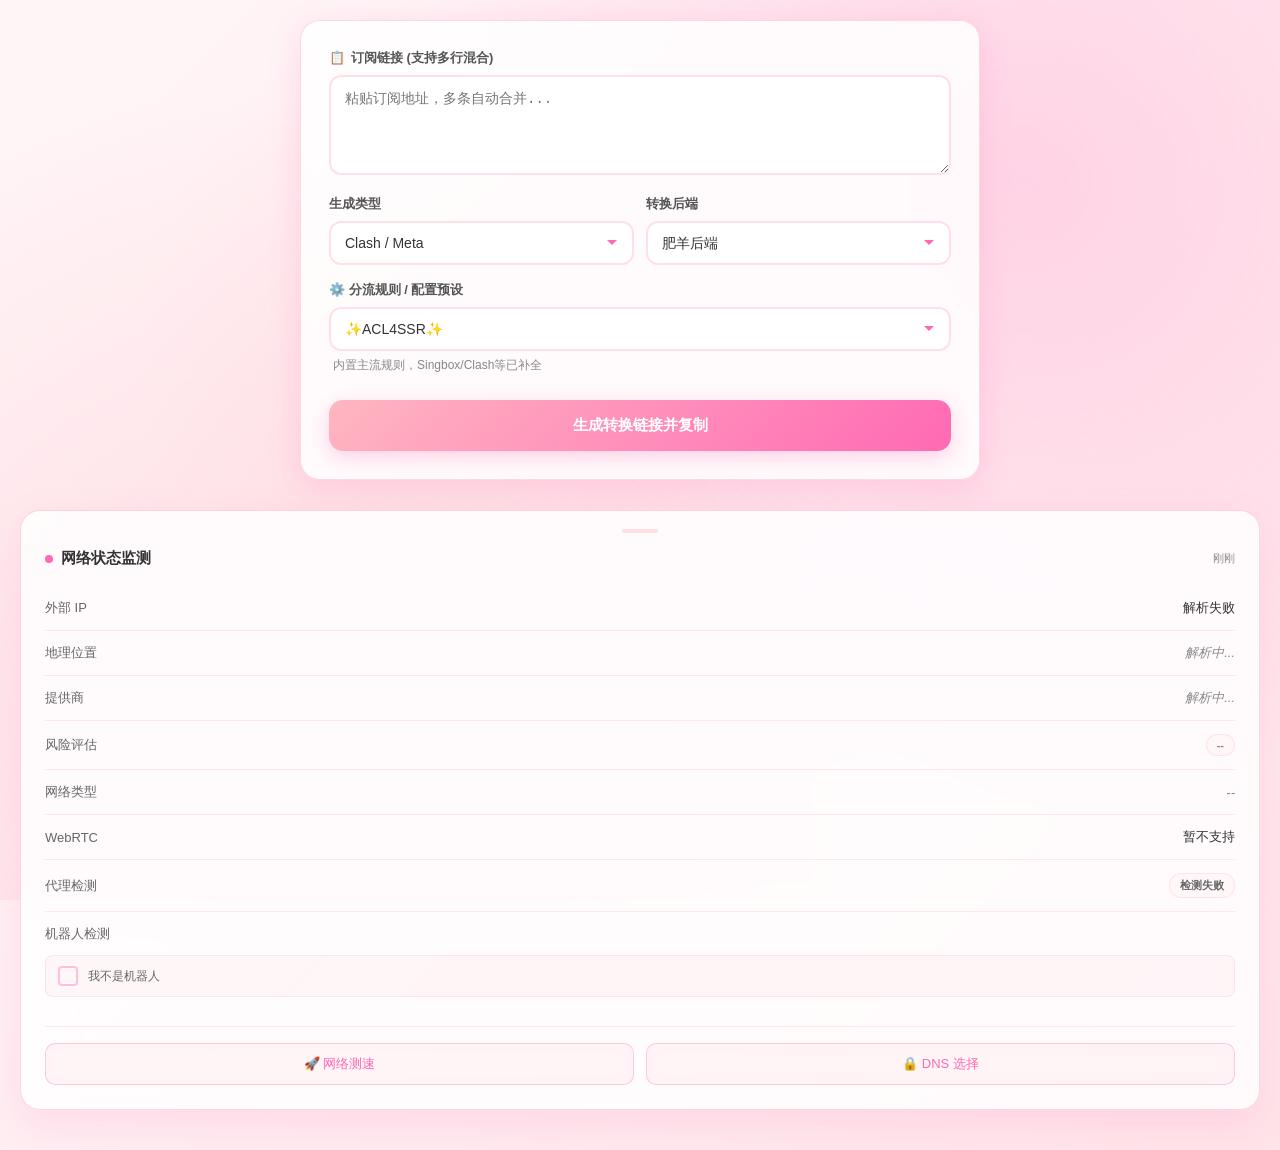
<file: payload.html>
<!DOCTYPE html>
<html lang="zh-CN">

<head>
    <meta charset="UTF-8">
    <meta name="viewport" content="width=device-width, initial-scale=1.0">
    <title>Tool - 订阅转换工具箱</title>
    <style>
        :root {
            --primary: #FFB6C1;
            --primary-dark: #FF69B4;
            --primary-light: #FFF0F5;
            --accent: #FF1493;
            --glass-bg: rgba(255, 255, 255, 0.85);
            --glass-border: rgba(255, 182, 193, 0.5);
            --shadow: 0 8px 32px rgba(255, 105, 180, 0.2);
        }
        
        * {
            margin: 0;
            padding: 0;
            box-sizing: border-box;
            font-family: -apple-system, BlinkMacSystemFont, 'Segoe UI', 'PingFang SC', 'Microsoft YaHei', sans-serif;
        }
        
        body {
            min-height: 100vh;
            background: linear-gradient(135deg, #fff5f7 0%, #ffeef2 50%, #ffe4e9 100%);
            color: #333;
            padding: 20px;
            position: relative;
            overflow-x: hidden;
        }
        
        body::before {
            content: '';
            position: fixed;
            top: 0;
            left: 0;
            width: 100%;
            height: 100%;
            pointer-events: none;
            background-image: 
                radial-gradient(circle at 20% 80%, rgba(255, 182, 193, 0.3) 0%, transparent 50%),
                radial-gradient(circle at 80% 20%, rgba(255, 105, 180, 0.2) 0%, transparent 50%),
                radial-gradient(circle at 40% 40%, rgba(255, 182, 193, 0.2) 0%, transparent 40%);
            z-index: -1;
        }
        
        .container {
            max-width: 680px;
            margin: 0 auto;
        }
        
        .glass-card {
            background: var(--glass-bg);
            backdrop-filter: blur(20px);
            border-radius: 20px;
            border: 1px solid var(--glass-border);
            padding: 28px;
            box-shadow: var(--shadow);
            margin-bottom: 20px;
            transition: transform 0.3s;
        }
        
        .glass-card:hover {
            transform: translateY(-2px);
            box-shadow: 0 12px 40px rgba(255, 105, 180, 0.25);
        }
        
        .input-group {
            margin-bottom: 16px;
        }
        
        .input-group label {
            display: block;
            margin-bottom: 8px;
            font-weight: 600;
            font-size: 13px;
            color: #555;
        }
        
        .input-group label .icon {
            margin-right: 6px;
        }
        
        input, textarea, select {
            width: 100%;
            padding: 12px 14px;
            border: 2px solid #ffe0e6;
            border-radius: 12px;
            background: rgba(255, 255, 255, 0.9);
            font-size: 14px;
            color: #333;
            transition: all 0.3s;
            outline: none;
        }
        
        input:focus, textarea:focus, select:focus {
            border-color: var(--primary-dark);
            box-shadow: 0 0 0 4px rgba(255, 105, 180, 0.1);
        }
        
        textarea {
            min-height: 100px;
            resize: vertical;
            font-family: 'SF Mono', monospace;
            line-height: 1.5;
        }
        
        select {
            cursor: pointer;
            appearance: none;
            background-image: url("data:image/svg+xml,%3Csvg xmlns='http://www.w3.org/2000/svg' width='12' height='12' viewBox='0 0 12 12'%3E%3Cpath fill='%23FF69B4' d='M6 8L1 3h10z'/%3E%3C/svg%3E");
            background-repeat: no-repeat;
            background-position: right 14px center;
            padding-right: 40px;
        }
        
        .compact-row {
            display: grid;
            grid-template-columns: 1fr 1fr;
            gap: 12px;
        }
        
        .hidden {
            display: none !important;
        }
        
        .btn {
            background: linear-gradient(135deg, var(--primary) 0%, var(--primary-dark) 100%);
            color: white;
            border: none;
            padding: 16px 24px;
            border-radius: 14px;
            cursor: pointer;
            font-weight: 700;
            font-size: 15px;
            width: 100%;
            margin-top: 10px;
            box-shadow: 0 6px 20px rgba(255, 105, 180, 0.3);
            transition: all 0.3s;
            position: relative;
            overflow: hidden;
        }
        
        .btn:hover {
            transform: translateY(-2px);
            box-shadow: 0 8px 25px rgba(255, 105, 180, 0.4);
        }
        
        .btn:active {
            transform: translateY(0);
        }
        
        .result-container {
            margin-top: 20px;
            padding: 20px;
            background: linear-gradient(135deg, rgba(255, 240, 245, 0.8) 0%, rgba(255, 228, 233, 0.8) 100%);
            border-radius: 14px;
            border: 2px dashed var(--primary);
            word-break: break-all;
            position: relative;
        }
        
        .result-container::before {
            content: '✨';
            position: absolute;
            top: -10px;
            right: 20px;
            background: white;
            padding: 0 10px;
            font-size: 18px;
        }
        
        .result-link {
            font-size: 13px;
            color: var(--primary-dark);
            font-family: 'SF Mono', monospace;
            line-height: 1.6;
            display: block;
            margin-top: 10px;
            padding: 10px;
            background: rgba(255, 255, 255, 0.6);
            border-radius: 8px;
            border: 1px solid var(--glass-border);
        }
        
        .note-text {
            font-size: 12px;
            color: #888;
            margin-top: 6px;
            padding-left: 4px;
        }
        
        .error {
            background-color: #ffe6e6;
            color: #d32f2f;
            padding: 12px;
            border-radius: 8px;
            margin-top: 15px;
            display: none;
            font-size: 13px;
        }
        
        .success {
            background-color: #e6f7e6;
            color: #2e7d32;
            padding: 12px;
            border-radius: 8px;
            margin-top: 15px;
            display: none;
            font-size: 13px;
        }
        
        .ip-info-section {
            margin-top: 30px;
        }
        
        .ip-card {
            position: relative; 
            background: rgba(255, 255, 255, 0.85); 
            backdrop-filter: blur(24px) saturate(160%); 
            -webkit-backdrop-filter: blur(24px) saturate(160%);
            border: 1px solid rgba(255, 182, 193, 0.5);
            border-top: 1px solid rgba(255, 182, 193, 0.6);
            border-left: 1px solid rgba(255, 182, 193, 0.55);
            border-radius: 20px; 
            width: 100%; 
            padding: 18px 24px 24px; 
            box-shadow: 0 16px 40px rgba(255, 105, 180, 0.15), inset 0 0 0 1px rgba(255, 255, 255, 0.5);
            user-select: text;
            -webkit-user-select: text;
            overflow: hidden; 
            margin-bottom: 20px;
        }
        
        .card-overlay {
            position: fixed; 
            top: 0; left: 0; right: 0; bottom: 0;
            background: rgba(0, 0, 0, 0.5);
            backdrop-filter: blur(4px);
            -webkit-backdrop-filter: blur(4px);
            opacity: 0;
            visibility: hidden;
            z-index: 1000; 
            transition: all 0.4s cubic-bezier(0.22, 1, 0.36, 1);
            pointer-events: none;
        }
        
        .card-overlay.open {
            opacity: 1; visibility: visible; pointer-events: auto;
        }
        
        .glass-modal {
            position: fixed; 
            top: 50%;
            left: 50%;
            width: 85%;
            max-width: 320px;
            transform: translate(-50%, -40%) scale(0.95); 
            background: rgba(255, 255, 255, 0.95); 
            border: 1px solid rgba(255, 182, 193, 0.6);
            border-radius: 16px;
            padding: 20px;
            box-shadow: 0 24px 48px rgba(0, 0, 0, 0.2), inset 0 1px 0 rgba(255, 255, 255, 0.8);
            opacity: 0;
            visibility: hidden;
            z-index: 1001; 
            transition: all 0.4s cubic-bezier(0.22, 1, 0.36, 1);
            pointer-events: none;
        }
        
        .glass-modal.open {
            opacity: 1;
            visibility: visible;
            transform: translate(-50%, -50%) scale(1); 
            pointer-events: auto;
        }
        
        .modal-header {
            display: flex; justify-content: space-between; align-items: center;
            margin-bottom: 16px; font-size: 15px; font-weight: 600; color: #333;
        }
        
        .modal-close {
            background: rgba(255, 182, 193, 0.2); border: none; color: #FF69B4;
            width: 26px; height: 26px; border-radius: 13px; font-size: 14px;
            cursor: pointer; display: flex; align-items: center; justify-content: center;
            transition: background 0.2s;
        }
        .modal-close:hover { background: rgba(255, 182, 193, 0.4); }
        
        .drag-handle {
            width: 36px; height: 4px; background-color: rgba(255, 182, 193, 0.4);
            border-radius: 2px; margin: 0 auto 16px auto;
        }
        
        .card-header {
            display: flex; justify-content: space-between; align-items: center;
            margin-bottom: 18px;
        }
        
        .header-title {
            color: #333; font-size: 15px; font-weight: 600; 
            display: flex; align-items: center; gap: 8px;
        }
        
        .status-pulse {
            width: 8px; height: 8px; background-color: #FF69B4;
            border-radius: 50%; animation: pulse 2s infinite;
        }
        
        @keyframes pulse {
            0% { box-shadow: 0 0 0 0 rgba(255, 105, 180, 0.5); }
            70% { box-shadow: 0 0 0 6px rgba(255, 105, 180, 0); }
            100% { box-shadow: 0 0 0 0 rgba(255, 105, 180, 0); }
        }
        
        .timestamp { font-size: 11px; color: #888; font-weight: 500; }
        .info-list { list-style: none; padding: 0; margin: 0; }
        
        .info-item { 
            display: flex; justify-content: space-between; align-items: center; 
            padding: 13px 0;
            border-bottom: 1px solid rgba(255, 182, 193, 0.3);
        }
        .info-item:last-child { border-bottom: none; }
        .info-key { color: #666; font-size: 13px; font-weight: 400; white-space: nowrap; }
        .info-value { color: #333; font-size: 13px; font-weight: 500; text-align: right; max-width: 65%; display: flex; flex-wrap: wrap; justify-content: flex-end; gap: 6px; }
        .info-text-value { white-space: nowrap; overflow: hidden; text-overflow: ellipsis; }
        
        .glass-badge { 
            display: inline-flex; align-items: center; gap: 4px; 
            padding: 4px 10px; border-radius: 12px; font-size: 11px; font-weight: 600; 
            background: rgba(255, 182, 193, 0.1); border: 1px solid rgba(255, 182, 193, 0.3); 
            backdrop-filter: blur(8px); -webkit-backdrop-filter: blur(8px); 
            transition: transform 0.2s, filter 0.2s; 
        }
        
        .badge-risk-low { color: #2e7d32; background: rgba(46, 125, 50, 0.1); border-color: rgba(46, 125, 50, 0.2); }  
        .badge-risk-medium { color: #f57c00; background: rgba(245, 124, 0, 0.1); border-color: rgba(245, 124, 0, 0.2); } 
        .badge-risk-high { color: #d32f2f; background: rgba(211, 47, 47, 0.1); border-color: rgba(211, 47, 47, 0.2); }               
        .badge-tag { color: #666; }
        .loading { color: #888; font-style: italic; }
        
        .cf-verify-box {
            display: flex;
            align-items: center;
            gap: 10px;
            padding: 10px 12px;
            background: rgba(255, 182, 193, 0.1);
            border: 1px solid rgba(255, 182, 193, 0.3);
            border-radius: 8px;
            cursor: pointer;
            transition: all 0.2s ease;
            width: 100%;
            box-sizing: border-box;
        }
        .cf-verify-box:hover {
            background: rgba(255, 182, 193, 0.15);
            border-color: rgba(255, 182, 193, 0.5);
        }
        .cf-checkbox {
            width: 20px;
            height: 20px;
            border: 2px solid rgba(255, 105, 180, 0.4);
            border-radius: 4px;
            display: flex;
            align-items: center;
            justify-content: center;
            transition: all 0.2s ease;
            flex-shrink: 0;
        }
        .cf-checkbox.checked {
            background: #FF69B4;
            border-color: #FF69B4;
        }
        .cf-checkbox.spinner {
            border-color: rgba(255, 105, 180, 0.2);
            border-top-color: #FF69B4;
            animation: spin 1s linear infinite;
        }
        @keyframes spin {
            to { transform: rotate(360deg); }
        }
        .cf-checkbox svg {
            width: 14px;
            height: 14px;
            stroke: white;
            stroke-width: 3;
            fill: none;
            stroke-linecap: round;
            stroke-linejoin: round;
            opacity: 0;
            transform: scale(0.5);
            transition: all 0.2s ease;
        }
        .cf-checkbox.checked svg {
            opacity: 1;
            transform: scale(1);
        }
        .cf-text {
            font-size: 12px;
            color: #666;
        }
        .cf-verified {
            color: #FF69B4;
            font-weight: 600;
        }
        
        .btn-group {
            display: flex; gap: 12px; margin-top: 16px; padding-top: 16px; border-top: 1px solid rgba(255, 182, 193, 0.3);
        }
        .glass-btn {
            flex: 1; background: rgba(255, 182, 193, 0.15); border: 1px solid rgba(255, 105, 180, 0.3); 
            color: #FF69B4; padding: 11px 0; border-radius: 10px; 
            font-size: 13px; font-weight: 500; cursor: pointer; transition: all 0.2s ease;
            backdrop-filter: blur(10px); -webkit-backdrop-filter: blur(10px);
            text-decoration: none;
            text-align: center;
            display: inline-flex;
            align-items: center;
            justify-content: center;
        }
        .glass-btn:hover { background: rgba(255, 105, 180, 0.25); border-color: rgba(255, 105, 180, 0.5); }
        .glass-btn:active { transform: scale(0.95); }
        .glass-btn:disabled { opacity: 0.5; cursor: not-allowed; }
        
        .pulse-green { --pulse-color: #FF69B4; }
        .pulse-red { --pulse-color: #d32f2f; }
        
        .speed-progress-container {
            margin: 20px 0;
            height: 4px;
            background: rgba(255, 105, 180, 0.2);
            border-radius: 9999px;
            overflow: hidden;
        }
        .speed-progress-bar {
            width: 0%;
            height: 100%;
            background: linear-gradient(90deg, #FF69B4, #FFB6C1);
            transition: width 0.5s ease;
        }
        .speed-status {
            text-align: center;
            color: #666;
            font-size: 13px;
            margin-bottom: 12px;
            min-height: 20px;
        }
        .speed-result-grid {
            display: grid;
            grid-template-columns: 1fr 1fr 1fr;
            gap: 12px;
            margin-top: 20px;
            opacity: 0;
            transform: translateY(10px);
            transition: all 0.3s ease;
        }
        .speed-result-grid.show {
            opacity: 1;
            transform: translateY(0);
        }
        .speed-metric {
            text-align: center;
            padding: 12px 4px;
            background: rgba(255, 182, 193, 0.1);
            border-radius: 10px;
            border: 1px solid rgba(255, 182, 193, 0.3);
        }
        .speed-value {
            font-size: 20px;
            font-weight: 700;
            color: #FF69B4;
            display: block;
            margin-bottom: 4px;
        }
        .speed-label {
            font-size: 11px;
            color: #666;
        }
        .speed-btn-primary {
            width: 100%;
            margin-top: 16px;
            background: rgba(255, 105, 180, 0.15);
            color: #FF69B4;
            border: 1px solid rgba(255, 105, 180, 0.4);
        }
        .speed-btn-primary:hover {
            background: rgba(255, 105, 180, 0.25);
        }
        .speed-btn-secondary {
            width: 100%;
            margin-top: 8px;
            background: rgba(255, 182, 193, 0.1);
            color: #666;
            border: 1px solid rgba(255, 182, 193, 0.3);
        }
        
        .copy-toast {
            position: fixed;
            top: 50%;
            left: 50%;
            transform: translate(-50%, -50%) scale(0.9);
            background: rgba(255, 105, 180, 0.95);
            color: white;
            padding: 12px 24px;
            border-radius: 10px;
            font-size: 14px;
            font-weight: 600;
            opacity: 0;
            visibility: hidden;
            transition: all 0.3s;
            z-index: 1003;
            box-shadow: 0 10px 30px rgba(0,0,0,0.2);
        }
        
        .copy-toast.show {
            opacity: 1;
            visibility: visible;
            transform: translate(-50%, -50%) scale(1);
        }
    </style>
</head>

<body>
    <div class="card-overlay" id="card-overlay" onclick="closeAllModals()"></div>
    <div class="copy-toast" id="copy-toast">✓ 已复制到剪贴板</div>

    <div class="container">
        <!-- 订阅转换模块 -->
        <div class="glass-card">
            <div class="input-group">
                <label><span class="icon">📋</span>订阅链接 (支持多行混合)</label>
                <textarea id="sub-filepath" placeholder="粘贴订阅地址，多条自动合并..."></textarea>
            </div>

            <div class="compact-row">
                <div class="input-group">
                    <label>生成类型</label>
                    <select id="sub-options">
                        <option value="clash">Clash / Meta</option>
                        <option value="singbox">Sing-box (完整规则)</option>
                        <option value="quanx">Quantumult X</option>
                        <option value="loon">Loon</option>
                        <option value="surge&ver=4">Surge 4</option>
                        <option value="surfboard">Surfboard</option>
                        <option value="v2ray">V2Ray (txt)</option>
                    </select>
                </div>
                <div class="input-group">
                    <label>转换后端</label>
                    <select id="sub-backend">
                        <option value="https://api.v1.mk/sub?">肥羊后端</option>
                        <option value="custom">自定义后端</option>
                    </select>
                </div>
            </div>

            <div class="input-group hidden" id="custom-backend-group">
                <label>自定义后端地址</label>
                <input type="text" id="custom-backend" placeholder="https://api.xxx.com/sub?">
            </div>

            <div class="input-group">
                <label>⚙️ 分流规则 / 配置预设</label>
                <select id="sub-config"></select>
                <div class="note-text">内置主流规则，Singbox/Clash等已补全</div>
            </div>

            <div class="input-group hidden" id="custom-config-group">
                <label>自定义远程配置链接 (ini/json)</label>
                <input type="text" id="custom-config" placeholder="https://example.com/config.ini">
            </div>

            <button class="btn" id="sub-generate">生成转换链接并复制</button>

            <div class="result-container hidden" id="result-container">
                <p style="font-size: 12px; margin-bottom: 10px; color: #888;">生成的订阅地址：</p>
                <a id="sub-link" class="result-link" target="_blank"></a>
            </div>
        </div>
    </div>

    <div class="error" id="errorMsg"></div>
    <div class="success" id="successMsg"></div>

    <div class="ip-info-section">
        <div class="glass-modal" id="speed-modal">
            <div class="modal-header">
                <span>🚀 网络测速</span>
                <button class="modal-close" onclick="closeAllModals()">✕</button>
            </div>
            <div class="speed-status" id="speed-status">准备就绪</div>
            <div class="speed-progress-container">
                <div class="speed-progress-bar" id="speed-progress"></div>
            </div>
            <div class="speed-result-grid" id="speed-results">
                <div class="speed-metric">
                    <span class="speed-value" id="ping-val">--</span>
                    <span class="speed-label">Ping (ms)</span>
                </div>
                <div class="speed-metric">
                    <span class="speed-value" id="dl-val">--</span>
                    <span class="speed-label">下载 (Mbps)</span>
                </div>
                <div class="speed-metric">
                    <span class="speed-value" id="ul-val">--</span>
                    <span class="speed-label">上传 (Mbps)</span>
                </div>
            </div>
            <button class="glass-btn speed-btn-primary" id="start-speed-btn" onclick="startSpeedTest()">开始测速</button>
            <button class="glass-btn speed-btn-secondary" onclick="closeAllModals()" style="display:none;" id="close-speed-btn">关闭</button>
        </div>

        <div class="ip-card" id="ip-card">
            <div class="drag-handle"></div>
            <div class="card-header">
                <div class="header-title">
                    <div class="status-pulse pulse-green" id="pulse-dot"></div>
                    网络状态监测
                </div>
                <div class="timestamp" id="timestamp">刚刚</div>
            </div>

            <ul class="info-list">
                <li class="info-item">
                    <span class="info-key">外部 IP</span>
                    <span class="info-value info-text-value" id="ip"><span class="loading">解析中...</span></span>
                </li>
                <li class="info-item">
                    <span class="info-key">地理位置</span>
                    <span class="info-value info-text-value" id="loc" title=""><span class="loading">解析中...</span></span>
                </li>
                <li class="info-item">
                    <span class="info-key">提供商</span>
                    <span class="info-value info-text-value" id="asn" title=""><span class="loading">解析中...</span></span>
                </li>
                <li class="info-item">
                    <span class="info-key">风险评估</span>
                    <div class="info-value">
                        <span id="risk-badge" class="glass-badge badge-tag"><span class="loading">--</span></span>
                    </div>
                </li>
                <li class="info-item">
                    <span class="info-key">网络类型</span>
                    <div class="info-value" id="type-container"><span class="loading">--</span></div>
                </li>
                <li class="info-item">
                    <span class="info-key">WebRTC</span>
                    <span class="info-value info-text-value" id="webrtc-ip" title=""><span class="loading">探测中...</span></span>
                </li>
                <li class="info-item">
                    <span class="info-key">代理检测</span>
                    <div class="info-value">
                        <span id="proxy-badge" class="glass-badge badge-tag"><span class="loading">分析中...</span></span>
                    </div>
                </li>
                <li class="info-item" style="flex-direction: column; align-items: stretch; gap: 8px;">
                    <span class="info-key" style="margin-bottom: 4px;">机器人检测</span>
                    <div class="cf-verify-box" id="cf-box" onclick="handleCFVerify()">
                        <div class="cf-checkbox" id="cf-checkbox">
                            <svg viewBox="0 0 24 24">
                                <polyline points="20 6 9 17 4 12"></polyline>
                            </svg>
                        </div>
                        <span class="cf-text" id="cf-text">我不是机器人</span>
                    </div>
                </li>
            </ul>

            <div class="btn-group">
                <button class="glass-btn" onclick="openSpeedModal()">🚀 网络测速</button>
                <a class="glass-btn" href="https://encrypteddns.woshishuaige.ddns-ip.net" target="_blank">🔒 DNS 选择</a>
            </div>
        </div>
    </div>

    <script>
        // ==================== 全局变量和函数 ====================
        let ipData = null;
        let isVerified = false;
        let speedTestRunning = false;
        
        // 显示错误消息
        function showError(message) {
            const errorMsg = document.getElementById('errorMsg');
            errorMsg.textContent = '❌ ' + message;
            errorMsg.style.display = 'block';
            setTimeout(() => { errorMsg.style.display = 'none'; }, 3000);
        }
        
        // 显示成功消息
        function showSuccess(message) {
            const successMsg = document.getElementById('successMsg');
            successMsg.textContent = message;
            successMsg.style.display = 'block';
            setTimeout(() => { successMsg.style.display = 'none'; }, 3000);
        }
        
        // 显示复制提示
        function showToast(message) {
            const toast = document.getElementById('copy-toast');
            toast.textContent = message;
            toast.classList.add('show');
            setTimeout(() => toast.classList.remove('show'), 2000);
        }
        
        // ==================== 订阅转换配置预设 ====================
        const configPresets = {
            clash: [
                    { name: "✨ACL4SSR✨", url: "https://raw.githubusercontent.com/ACL4SSR/ACL4SSR/master/Clash/config/ACL4SSR.ini" },
                    { name: "✨ACL4SSR_AdblockPlus✨", url: "https://raw.githubusercontent.com/ACL4SSR/ACL4SSR/master/Clash/config/ACL4SSR_AdblockPlus.ini" },
                    { name: "✨ACL4SSR_BackCN✨", url: "https://raw.githubusercontent.com/ACL4SSR/ACL4SSR/master/Clash/config/ACL4SSR_BackCN.ini" },
                    { name: "✨ACL4SSR_Mini✨", url: "https://raw.githubusercontent.com/ACL4SSR/ACL4SSR/master/Clash/config/ACL4SSR_Mini.ini" },
                    { name: "✨ACL4SSR_Mini_Fallback✨", url: "https://raw.githubusercontent.com/ACL4SSR/ACL4SSR/master/Clash/config/ACL4SSR_Mini_Fallback.ini" },
                    { name: "✨ACL4SSR_Mini_MultiMode✨", url: "https://raw.githubusercontent.com/ACL4SSR/ACL4SSR/master/Clash/config/ACL4SSR_Mini_MultiMode.ini" },
                    { name: "✨ACL4SSR_Mini_NoAuto✨", url: "https://raw.githubusercontent.com/ACL4SSR/ACL4SSR/master/Clash/config/ACL4SSR_Mini_NoAuto.ini" },
                    { name: "✨ACL4SSR_NoApple✨", url: "https://raw.githubusercontent.com/ACL4SSR/ACL4SSR/master/Clash/config/ACL4SSR_NoApple.ini" },
                    { name: "✨ACL4SSR_NoAuto✨", url: "https://raw.githubusercontent.com/ACL4SSR/ACL4SSR/master/Clash/config/ACL4SSR_NoAuto.ini" },
                    { name: "✨ACL4SSR_NoAuto_NoApple✨", url: "https://raw.githubusercontent.com/ACL4SSR/ACL4SSR/master/Clash/config/ACL4SSR_NoAuto_NoApple.ini" },
                    { name: "✨ACL4SSR_NoAuto_NoApple_NoMicrosoft✨", url: "https://raw.githubusercontent.com/ACL4SSR/ACL4SSR/master/Clash/config/ACL4SSR_NoAuto_NoApple_NoMicrosoft.ini" },
                    { name: "✨ACL4SSR_NoMicrosoft✨", url: "https://raw.githubusercontent.com/ACL4SSR/ACL4SSR/master/Clash/config/ACL4SSR_NoMicrosoft.ini" },
                    { name: "✨ACL4SSR_Online✨", url: "https://raw.githubusercontent.com/ACL4SSR/ACL4SSR/master/Clash/config/ACL4SSR_Online.ini" },
                    { name: "✨ACL4SSR_Online_AdblockPlus✨", url: "https://raw.githubusercontent.com/ACL4SSR/ACL4SSR/master/Clash/config/ACL4SSR_Online_AdblockPlus.ini" },
                    { name: "✨ACL4SSR_Online_Full✨", url: "https://raw.githubusercontent.com/ACL4SSR/ACL4SSR/master/Clash/config/ACL4SSR_Online_Full.ini" },
                    { name: "✨ACL4SSR_Online_Full_AdblockPlus✨", url: "https://raw.githubusercontent.com/ACL4SSR/ACL4SSR/master/Clash/config/ACL4SSR_Online_Full_AdblockPlus.ini" },
                    { name: "✨ACL4SSR_Online_Full_Google✨", url: "https://raw.githubusercontent.com/ACL4SSR/ACL4SSR/master/Clash/config/ACL4SSR_Online_Full_Google.ini" },
                    { name: "✨ACL4SSR_Online_Full_MultiMode✨", url: "https://raw.githubusercontent.com/ACL4SSR/ACL4SSR/master/Clash/config/ACL4SSR_Online_Full_MultiMode.ini" },
                    { name: "✨ACL4SSR_Online_Full_Netflix✨", url: "https://raw.githubusercontent.com/ACL4SSR/ACL4SSR/master/Clash/config/ACL4SSR_Online_Full_Netflix.ini" },
                    { name: "✨ACL4SSR_Online_Full_NoAuto✨", url: "https://raw.githubusercontent.com/ACL4SSR/ACL4SSR/master/Clash/config/ACL4SSR_Online_Full_NoAuto.ini" },
                    { name: "✨ACL4SSR_Online_Mini✨", url: "https://raw.githubusercontent.com/ACL4SSR/ACL4SSR/master/Clash/config/ACL4SSR_Online_Mini.ini" },
                    { name: "✨ACL4SSR_Online_Mini_AdblockPlus✨", url: "https://raw.githubusercontent.com/ACL4SSR/ACL4SSR/master/Clash/config/ACL4SSR_Online_Mini_AdblockPlus.ini" },
                    { name: "✨ACL4SSR_Online_Mini_Ai✨", url: "https://raw.githubusercontent.com/ACL4SSR/ACL4SSR/master/Clash/config/ACL4SSR_Online_Mini_Ai.ini" },
                    { name: "✨ACL4SSR_Online_Mini_Fallback✨", url: "https://raw.githubusercontent.com/ACL4SSR/ACL4SSR/master/Clash/config/ACL4SSR_Online_Mini_Fallback.ini" },
                    { name: "✨ACL4SSR_Online_Mini_MultiCountry✨", url: "https://raw.githubusercontent.com/ACL4SSR/ACL4SSR/master/Clash/config/ACL4SSR_Online_Mini_MultiCountry.ini" },
                    { name: "✨ACL4SSR_Online_Mini_MultiMode✨", url: "https://raw.githubusercontent.com/ACL4SSR/ACL4SSR/master/Clash/config/ACL4SSR_Online_Mini_MultiMode.ini" },
                    { name: "✨ACL4SSR_Online_Mini_NoAuto✨", url: "https://raw.githubusercontent.com/ACL4SSR/ACL4SSR/master/Clash/config/ACL4SSR_Online_Mini_NoAuto.ini" },
                    { name: "✨ACL4SSR_Online_MultiCountry✨", url: "https://raw.githubusercontent.com/ACL4SSR/ACL4SSR/master/Clash/config/ACL4SSR_Online_MultiCountry.ini" },
                    { name: "✨ACL4SSR_Online_NoAuto✨", url: "https://raw.githubusercontent.com/ACL4SSR/ACL4SSR/master/Clash/config/ACL4SSR_Online_NoAuto.ini" },
                    { name: "✨ACL4SSR_Online_NoReject✨", url: "https://raw.githubusercontent.com/ACL4SSR/ACL4SSR/master/Clash/config/ACL4SSR_Online_NoReject.ini" },
                    { name: "✨ACL4SSR_WithChinaIp✨", url: "https://raw.githubusercontent.com/ACL4SSR/ACL4SSR/master/Clash/config/ACL4SSR_WithChinaIp.ini" },
                    { name: "✨ACL4SSR_WithChinaIp_WithGFW✨", url: "https://raw.githubusercontent.com/ACL4SSR/ACL4SSR/master/Clash/config/ACL4SSR_WithChinaIp_WithGFW.ini" },
                    { name: "✨ACL4SSR_WithGFW✨", url: "https://raw.githubusercontent.com/ACL4SSR/ACL4SSR/master/Clash/config/ACL4SSR_WithGFW.ini" },
            ],
            singbox: [
                    { name: "✨ACL4SSR✨", url: "https://raw.githubusercontent.com/ACL4SSR/ACL4SSR/master/Clash/config/ACL4SSR.ini" },
                    { name: "✨ACL4SSR_AdblockPlus✨", url: "https://raw.githubusercontent.com/ACL4SSR/ACL4SSR/master/Clash/config/ACL4SSR_AdblockPlus.ini" },
                    { name: "✨ACL4SSR_BackCN✨", url: "https://raw.githubusercontent.com/ACL4SSR/ACL4SSR/master/Clash/config/ACL4SSR_BackCN.ini" },
                    { name: "✨ACL4SSR_Mini✨", url: "https://raw.githubusercontent.com/ACL4SSR/ACL4SSR/master/Clash/config/ACL4SSR_Mini.ini" },
                    { name: "✨ACL4SSR_Mini_Fallback✨", url: "https://raw.githubusercontent.com/ACL4SSR/ACL4SSR/master/Clash/config/ACL4SSR_Mini_Fallback.ini" },
                    { name: "✨ACL4SSR_Mini_MultiMode✨", url: "https://raw.githubusercontent.com/ACL4SSR/ACL4SSR/master/Clash/config/ACL4SSR_Mini_MultiMode.ini" },
                    { name: "✨ACL4SSR_Mini_NoAuto✨", url: "https://raw.githubusercontent.com/ACL4SSR/ACL4SSR/master/Clash/config/ACL4SSR_Mini_NoAuto.ini" },
                    { name: "✨ACL4SSR_NoApple✨", url: "https://raw.githubusercontent.com/ACL4SSR/ACL4SSR/master/Clash/config/ACL4SSR_NoApple.ini" },
                    { name: "✨ACL4SSR_NoAuto✨", url: "https://raw.githubusercontent.com/ACL4SSR/ACL4SSR/master/Clash/config/ACL4SSR_NoAuto.ini" },
                    { name: "✨ACL4SSR_NoAuto_NoApple✨", url: "https://raw.githubusercontent.com/ACL4SSR/ACL4SSR/master/Clash/config/ACL4SSR_NoAuto_NoApple.ini" },
                    { name: "✨ACL4SSR_NoAuto_NoApple_NoMicrosoft✨", url: "https://raw.githubusercontent.com/ACL4SSR/ACL4SSR/master/Clash/config/ACL4SSR_NoAuto_NoApple_NoMicrosoft.ini" },
                    { name: "✨ACL4SSR_NoMicrosoft✨", url: "https://raw.githubusercontent.com/ACL4SSR/ACL4SSR/master/Clash/config/ACL4SSR_NoMicrosoft.ini" },
                    { name: "✨ACL4SSR_Online✨", url: "https://raw.githubusercontent.com/ACL4SSR/ACL4SSR/master/Clash/config/ACL4SSR_Online.ini" },
                    { name: "✨ACL4SSR_Online_AdblockPlus✨", url: "https://raw.githubusercontent.com/ACL4SSR/ACL4SSR/master/Clash/config/ACL4SSR_Online_AdblockPlus.ini" },
                    { name: "✨ACL4SSR_Online_Full✨", url: "https://raw.githubusercontent.com/ACL4SSR/ACL4SSR/master/Clash/config/ACL4SSR_Online_Full.ini" },
                    { name: "✨ACL4SSR_Online_Full_AdblockPlus✨", url: "https://raw.githubusercontent.com/ACL4SSR/ACL4SSR/master/Clash/config/ACL4SSR_Online_Full_AdblockPlus.ini" },
                    { name: "✨ACL4SSR_Online_Full_Google✨", url: "https://raw.githubusercontent.com/ACL4SSR/ACL4SSR/master/Clash/config/ACL4SSR_Online_Full_Google.ini" },
                    { name: "✨ACL4SSR_Online_Full_MultiMode✨", url: "https://raw.githubusercontent.com/ACL4SSR/ACL4SSR/master/Clash/config/ACL4SSR_Online_Full_MultiMode.ini" },
                    { name: "✨ACL4SSR_Online_Full_Netflix✨", url: "https://raw.githubusercontent.com/ACL4SSR/ACL4SSR/master/Clash/config/ACL4SSR_Online_Full_Netflix.ini" },
                    { name: "✨ACL4SSR_Online_Full_NoAuto✨", url: "https://raw.githubusercontent.com/ACL4SSR/ACL4SSR/master/Clash/config/ACL4SSR_Online_Full_NoAuto.ini" },
                    { name: "✨ACL4SSR_Online_Mini✨", url: "https://raw.githubusercontent.com/ACL4SSR/ACL4SSR/master/Clash/config/ACL4SSR_Online_Mini.ini" },
                    { name: "✨ACL4SSR_Online_Mini_AdblockPlus✨", url: "https://raw.githubusercontent.com/ACL4SSR/ACL4SSR/master/Clash/config/ACL4SSR_Online_Mini_AdblockPlus.ini" },
                    { name: "✨ACL4SSR_Online_Mini_Ai✨", url: "https://raw.githubusercontent.com/ACL4SSR/ACL4SSR/master/Clash/config/ACL4SSR_Online_Mini_Ai.ini" },
                    { name: "✨ACL4SSR_Online_Mini_Fallback✨", url: "https://raw.githubusercontent.com/ACL4SSR/ACL4SSR/master/Clash/config/ACL4SSR_Online_Mini_Fallback.ini" },
                    { name: "✨ACL4SSR_Online_Mini_MultiCountry✨", url: "https://raw.githubusercontent.com/ACL4SSR/ACL4SSR/master/Clash/config/ACL4SSR_Online_Mini_MultiCountry.ini" },
                    { name: "✨ACL4SSR_Online_Mini_MultiMode✨", url: "https://raw.githubusercontent.com/ACL4SSR/ACL4SSR/master/Clash/config/ACL4SSR_Online_Mini_MultiMode.ini" },
                    { name: "✨ACL4SSR_Online_Mini_NoAuto✨", url: "https://raw.githubusercontent.com/ACL4SSR/ACL4SSR/master/Clash/config/ACL4SSR_Online_Mini_NoAuto.ini" },
                    { name: "✨ACL4SSR_Online_MultiCountry✨", url: "https://raw.githubusercontent.com/ACL4SSR/ACL4SSR/master/Clash/config/ACL4SSR_Online_MultiCountry.ini" },
                    { name: "✨ACL4SSR_Online_NoAuto✨", url: "https://raw.githubusercontent.com/ACL4SSR/ACL4SSR/master/Clash/config/ACL4SSR_Online_NoAuto.ini" },
                    { name: "✨ACL4SSR_Online_NoReject✨", url: "https://raw.githubusercontent.com/ACL4SSR/ACL4SSR/master/Clash/config/ACL4SSR_Online_NoReject.ini" },
                    { name: "✨ACL4SSR_WithChinaIp✨", url: "https://raw.githubusercontent.com/ACL4SSR/ACL4SSR/master/Clash/config/ACL4SSR_WithChinaIp.ini" },
                    { name: "✨ACL4SSR_WithChinaIp_WithGFW✨", url: "https://raw.githubusercontent.com/ACL4SSR/ACL4SSR/master/Clash/config/ACL4SSR_WithChinaIp_WithGFW.ini" },
                    { name: "✨ACL4SSR_WithGFW✨", url: "https://raw.githubusercontent.com/ACL4SSR/ACL4SSR/master/Clash/config/ACL4SSR_WithGFW.ini" },
            ],
            quanx: [
                    { name: "✨ACL4SSR✨", url: "https://raw.githubusercontent.com/ACL4SSR/ACL4SSR/master/Clash/config/ACL4SSR.ini" },
                    { name: "✨ACL4SSR_AdblockPlus✨", url: "https://raw.githubusercontent.com/ACL4SSR/ACL4SSR/master/Clash/config/ACL4SSR_AdblockPlus.ini" },
                    { name: "✨ACL4SSR_BackCN✨", url: "https://raw.githubusercontent.com/ACL4SSR/ACL4SSR/master/Clash/config/ACL4SSR_BackCN.ini" },
                    { name: "✨ACL4SSR_Mini✨", url: "https://raw.githubusercontent.com/ACL4SSR/ACL4SSR/master/Clash/config/ACL4SSR_Mini.ini" },
                    { name: "✨ACL4SSR_Mini_Fallback✨", url: "https://raw.githubusercontent.com/ACL4SSR/ACL4SSR/master/Clash/config/ACL4SSR_Mini_Fallback.ini" },
                    { name: "✨ACL4SSR_Mini_MultiMode✨", url: "https://raw.githubusercontent.com/ACL4SSR/ACL4SSR/master/Clash/config/ACL4SSR_Mini_MultiMode.ini" },
                    { name: "✨ACL4SSR_Mini_NoAuto✨", url: "https://raw.githubusercontent.com/ACL4SSR/ACL4SSR/master/Clash/config/ACL4SSR_Mini_NoAuto.ini" },
                    { name: "✨ACL4SSR_NoApple✨", url: "https://raw.githubusercontent.com/ACL4SSR/ACL4SSR/master/Clash/config/ACL4SSR_NoApple.ini" },
                    { name: "✨ACL4SSR_NoAuto✨", url: "https://raw.githubusercontent.com/ACL4SSR/ACL4SSR/master/Clash/config/ACL4SSR_NoAuto.ini" },
                    { name: "✨ACL4SSR_NoAuto_NoApple✨", url: "https://raw.githubusercontent.com/ACL4SSR/ACL4SSR/master/Clash/config/ACL4SSR_NoAuto_NoApple.ini" },
                    { name: "✨ACL4SSR_NoAuto_NoApple_NoMicrosoft✨", url: "https://raw.githubusercontent.com/ACL4SSR/ACL4SSR/master/Clash/config/ACL4SSR_NoAuto_NoApple_NoMicrosoft.ini" },
                    { name: "✨ACL4SSR_NoMicrosoft✨", url: "https://raw.githubusercontent.com/ACL4SSR/ACL4SSR/master/Clash/config/ACL4SSR_NoMicrosoft.ini" },
                    { name: "✨ACL4SSR_Online✨", url: "https://raw.githubusercontent.com/ACL4SSR/ACL4SSR/master/Clash/config/ACL4SSR_Online.ini" },
                    { name: "✨ACL4SSR_Online_AdblockPlus✨", url: "https://raw.githubusercontent.com/ACL4SSR/ACL4SSR/master/Clash/config/ACL4SSR_Online_AdblockPlus.ini" },
                    { name: "✨ACL4SSR_Online_Full✨", url: "https://raw.githubusercontent.com/ACL4SSR/ACL4SSR/master/Clash/config/ACL4SSR_Online_Full.ini" },
                    { name: "✨ACL4SSR_Online_Full_AdblockPlus✨", url: "https://raw.githubusercontent.com/ACL4SSR/ACL4SSR/master/Clash/config/ACL4SSR_Online_Full_AdblockPlus.ini" },
                    { name: "✨ACL4SSR_Online_Full_Google✨", url: "https://raw.githubusercontent.com/ACL4SSR/ACL4SSR/master/Clash/config/ACL4SSR_Online_Full_Google.ini" },
                    { name: "✨ACL4SSR_Online_Full_MultiMode✨", url: "https://raw.githubusercontent.com/ACL4SSR/ACL4SSR/master/Clash/config/ACL4SSR_Online_Full_MultiMode.ini" },
                    { name: "✨ACL4SSR_Online_Full_Netflix✨", url: "https://raw.githubusercontent.com/ACL4SSR/ACL4SSR/master/Clash/config/ACL4SSR_Online_Full_Netflix.ini" },
                    { name: "✨ACL4SSR_Online_Full_NoAuto✨", url: "https://raw.githubusercontent.com/ACL4SSR/ACL4SSR/master/Clash/config/ACL4SSR_Online_Full_NoAuto.ini" },
                    { name: "✨ACL4SSR_Online_Mini✨", url: "https://raw.githubusercontent.com/ACL4SSR/ACL4SSR/master/Clash/config/ACL4SSR_Online_Mini.ini" },
                    { name: "✨ACL4SSR_Online_Mini_AdblockPlus✨", url: "https://raw.githubusercontent.com/ACL4SSR/ACL4SSR/master/Clash/config/ACL4SSR_Online_Mini_AdblockPlus.ini" },
                    { name: "✨ACL4SSR_Online_Mini_Ai✨", url: "https://raw.githubusercontent.com/ACL4SSR/ACL4SSR/master/Clash/config/ACL4SSR_Online_Mini_Ai.ini" },
                    { name: "✨ACL4SSR_Online_Mini_Fallback✨", url: "https://raw.githubusercontent.com/ACL4SSR/ACL4SSR/master/Clash/config/ACL4SSR_Online_Mini_Fallback.ini" },
                    { name: "✨ACL4SSR_Online_Mini_MultiCountry✨", url: "https://raw.githubusercontent.com/ACL4SSR/ACL4SSR/master/Clash/config/ACL4SSR_Online_Mini_MultiCountry.ini" },
                    { name: "✨ACL4SSR_Online_Mini_MultiMode✨", url: "https://raw.githubusercontent.com/ACL4SSR/ACL4SSR/master/Clash/config/ACL4SSR_Online_Mini_MultiMode.ini" },
                    { name: "✨ACL4SSR_Online_Mini_NoAuto✨", url: "https://raw.githubusercontent.com/ACL4SSR/ACL4SSR/master/Clash/config/ACL4SSR_Online_Mini_NoAuto.ini" },
                    { name: "✨ACL4SSR_Online_MultiCountry✨", url: "https://raw.githubusercontent.com/ACL4SSR/ACL4SSR/master/Clash/config/ACL4SSR_Online_MultiCountry.ini" },
                    { name: "✨ACL4SSR_Online_NoAuto✨", url: "https://raw.githubusercontent.com/ACL4SSR/ACL4SSR/master/Clash/config/ACL4SSR_Online_NoAuto.ini" },
                    { name: "✨ACL4SSR_Online_NoReject✨", url: "https://raw.githubusercontent.com/ACL4SSR/ACL4SSR/master/Clash/config/ACL4SSR_Online_NoReject.ini" },
                    { name: "✨ACL4SSR_WithChinaIp✨", url: "https://raw.githubusercontent.com/ACL4SSR/ACL4SSR/master/Clash/config/ACL4SSR_WithChinaIp.ini" },
                    { name: "✨ACL4SSR_WithChinaIp_WithGFW✨", url: "https://raw.githubusercontent.com/ACL4SSR/ACL4SSR/master/Clash/config/ACL4SSR_WithChinaIp_WithGFW.ini" },
                    { name: "✨ACL4SSR_WithGFW✨", url: "https://raw.githubusercontent.com/ACL4SSR/ACL4SSR/master/Clash/config/ACL4SSR_WithGFW.ini" },
            ],
            loon: [
                    { name: "✨ACL4SSR✨", url: "https://raw.githubusercontent.com/ACL4SSR/ACL4SSR/master/Clash/config/ACL4SSR.ini" },
                    { name: "✨ACL4SSR_AdblockPlus✨", url: "https://raw.githubusercontent.com/ACL4SSR/ACL4SSR/master/Clash/config/ACL4SSR_AdblockPlus.ini" },
                    { name: "✨ACL4SSR_BackCN✨", url: "https://raw.githubusercontent.com/ACL4SSR/ACL4SSR/master/Clash/config/ACL4SSR_BackCN.ini" },
                    { name: "✨ACL4SSR_Mini✨", url: "https://raw.githubusercontent.com/ACL4SSR/ACL4SSR/master/Clash/config/ACL4SSR_Mini.ini" },
                    { name: "✨ACL4SSR_Mini_Fallback✨", url: "https://raw.githubusercontent.com/ACL4SSR/ACL4SSR/master/Clash/config/ACL4SSR_Mini_Fallback.ini" },
                    { name: "✨ACL4SSR_Mini_MultiMode✨", url: "https://raw.githubusercontent.com/ACL4SSR/ACL4SSR/master/Clash/config/ACL4SSR_Mini_MultiMode.ini" },
                    { name: "✨ACL4SSR_Mini_NoAuto✨", url: "https://raw.githubusercontent.com/ACL4SSR/ACL4SSR/master/Clash/config/ACL4SSR_Mini_NoAuto.ini" },
                    { name: "✨ACL4SSR_NoApple✨", url: "https://raw.githubusercontent.com/ACL4SSR/ACL4SSR/master/Clash/config/ACL4SSR_NoApple.ini" },
                    { name: "✨ACL4SSR_NoAuto✨", url: "https://raw.githubusercontent.com/ACL4SSR/ACL4SSR/master/Clash/config/ACL4SSR_NoAuto.ini" },
                    { name: "✨ACL4SSR_NoAuto_NoApple✨", url: "https://raw.githubusercontent.com/ACL4SSR/ACL4SSR/master/Clash/config/ACL4SSR_NoAuto_NoApple.ini" },
                    { name: "✨ACL4SSR_NoAuto_NoApple_NoMicrosoft✨", url: "https://raw.githubusercontent.com/ACL4SSR/ACL4SSR/master/Clash/config/ACL4SSR_NoAuto_NoApple_NoMicrosoft.ini" },
                    { name: "✨ACL4SSR_NoMicrosoft✨", url: "https://raw.githubusercontent.com/ACL4SSR/ACL4SSR/master/Clash/config/ACL4SSR_NoMicrosoft.ini" },
                    { name: "✨ACL4SSR_Online✨", url: "https://raw.githubusercontent.com/ACL4SSR/ACL4SSR/master/Clash/config/ACL4SSR_Online.ini" },
                    { name: "✨ACL4SSR_Online_AdblockPlus✨", url: "https://raw.githubusercontent.com/ACL4SSR/ACL4SSR/master/Clash/config/ACL4SSR_Online_AdblockPlus.ini" },
                    { name: "✨ACL4SSR_Online_Full✨", url: "https://raw.githubusercontent.com/ACL4SSR/ACL4SSR/master/Clash/config/ACL4SSR_Online_Full.ini" },
                    { name: "✨ACL4SSR_Online_Full_AdblockPlus✨", url: "https://raw.githubusercontent.com/ACL4SSR/ACL4SSR/master/Clash/config/ACL4SSR_Online_Full_AdblockPlus.ini" },
                    { name: "✨ACL4SSR_Online_Full_Google✨", url: "https://raw.githubusercontent.com/ACL4SSR/ACL4SSR/master/Clash/config/ACL4SSR_Online_Full_Google.ini" },
                    { name: "✨ACL4SSR_Online_Full_MultiMode✨", url: "https://raw.githubusercontent.com/ACL4SSR/ACL4SSR/master/Clash/config/ACL4SSR_Online_Full_MultiMode.ini" },
                    { name: "✨ACL4SSR_Online_Full_Netflix✨", url: "https://raw.githubusercontent.com/ACL4SSR/ACL4SSR/master/Clash/config/ACL4SSR_Online_Full_Netflix.ini" },
                    { name: "✨ACL4SSR_Online_Full_NoAuto✨", url: "https://raw.githubusercontent.com/ACL4SSR/ACL4SSR/master/Clash/config/ACL4SSR_Online_Full_NoAuto.ini" },
                    { name: "✨ACL4SSR_Online_Mini✨", url: "https://raw.githubusercontent.com/ACL4SSR/ACL4SSR/master/Clash/config/ACL4SSR_Online_Mini.ini" },
                    { name: "✨ACL4SSR_Online_Mini_AdblockPlus✨", url: "https://raw.githubusercontent.com/ACL4SSR/ACL4SSR/master/Clash/config/ACL4SSR_Online_Mini_AdblockPlus.ini" },
                    { name: "✨ACL4SSR_Online_Mini_Ai✨", url: "https://raw.githubusercontent.com/ACL4SSR/ACL4SSR/master/Clash/config/ACL4SSR_Online_Mini_Ai.ini" },
                    { name: "✨ACL4SSR_Online_Mini_Fallback✨", url: "https://raw.githubusercontent.com/ACL4SSR/ACL4SSR/master/Clash/config/ACL4SSR_Online_Mini_Fallback.ini" },
                    { name: "✨ACL4SSR_Online_Mini_MultiCountry✨", url: "https://raw.githubusercontent.com/ACL4SSR/ACL4SSR/master/Clash/config/ACL4SSR_Online_Mini_MultiCountry.ini" },
                    { name: "✨ACL4SSR_Online_Mini_MultiMode✨", url: "https://raw.githubusercontent.com/ACL4SSR/ACL4SSR/master/Clash/config/ACL4SSR_Online_Mini_MultiMode.ini" },
                    { name: "✨ACL4SSR_Online_Mini_NoAuto✨", url: "https://raw.githubusercontent.com/ACL4SSR/ACL4SSR/master/Clash/config/ACL4SSR_Online_Mini_NoAuto.ini" },
                    { name: "✨ACL4SSR_Online_MultiCountry✨", url: "https://raw.githubusercontent.com/ACL4SSR/ACL4SSR/master/Clash/config/ACL4SSR_Online_MultiCountry.ini" },
                    { name: "✨ACL4SSR_Online_NoAuto✨", url: "https://raw.githubusercontent.com/ACL4SSR/ACL4SSR/master/Clash/config/ACL4SSR_Online_NoAuto.ini" },
                    { name: "✨ACL4SSR_Online_NoReject✨", url: "https://raw.githubusercontent.com/ACL4SSR/ACL4SSR/master/Clash/config/ACL4SSR_Online_NoReject.ini" },
                    { name: "✨ACL4SSR_WithChinaIp✨", url: "https://raw.githubusercontent.com/ACL4SSR/ACL4SSR/master/Clash/config/ACL4SSR_WithChinaIp.ini" },
                    { name: "✨ACL4SSR_WithChinaIp_WithGFW✨", url: "https://raw.githubusercontent.com/ACL4SSR/ACL4SSR/master/Clash/config/ACL4SSR_WithChinaIp_WithGFW.ini" },
                    { name: "✨ACL4SSR_WithGFW✨", url: "https://raw.githubusercontent.com/ACL4SSR/ACL4SSR/master/Clash/config/ACL4SSR_WithGFW.ini" },
            ],
            surge: [
                    { name: "✨ACL4SSR✨", url: "https://raw.githubusercontent.com/ACL4SSR/ACL4SSR/master/Clash/config/ACL4SSR.ini" },
                    { name: "✨ACL4SSR_AdblockPlus✨", url: "https://raw.githubusercontent.com/ACL4SSR/ACL4SSR/master/Clash/config/ACL4SSR_AdblockPlus.ini" },
                    { name: "✨ACL4SSR_BackCN✨", url: "https://raw.githubusercontent.com/ACL4SSR/ACL4SSR/master/Clash/config/ACL4SSR_BackCN.ini" },
                    { name: "✨ACL4SSR_Mini✨", url: "https://raw.githubusercontent.com/ACL4SSR/ACL4SSR/master/Clash/config/ACL4SSR_Mini.ini" },
                    { name: "✨ACL4SSR_Mini_Fallback✨", url: "https://raw.githubusercontent.com/ACL4SSR/ACL4SSR/master/Clash/config/ACL4SSR_Mini_Fallback.ini" },
                    { name: "✨ACL4SSR_Mini_MultiMode✨", url: "https://raw.githubusercontent.com/ACL4SSR/ACL4SSR/master/Clash/config/ACL4SSR_Mini_MultiMode.ini" },
                    { name: "✨ACL4SSR_Mini_NoAuto✨", url: "https://raw.githubusercontent.com/ACL4SSR/ACL4SSR/master/Clash/config/ACL4SSR_Mini_NoAuto.ini" },
                    { name: "✨ACL4SSR_NoApple✨", url: "https://raw.githubusercontent.com/ACL4SSR/ACL4SSR/master/Clash/config/ACL4SSR_NoApple.ini" },
                    { name: "✨ACL4SSR_NoAuto✨", url: "https://raw.githubusercontent.com/ACL4SSR/ACL4SSR/master/Clash/config/ACL4SSR_NoAuto.ini" },
                    { name: "✨ACL4SSR_NoAuto_NoApple✨", url: "https://raw.githubusercontent.com/ACL4SSR/ACL4SSR/master/Clash/config/ACL4SSR_NoAuto_NoApple.ini" },
                    { name: "✨ACL4SSR_NoAuto_NoApple_NoMicrosoft✨", url: "https://raw.githubusercontent.com/ACL4SSR/ACL4SSR/master/Clash/config/ACL4SSR_NoAuto_NoApple_NoMicrosoft.ini" },
                    { name: "✨ACL4SSR_NoMicrosoft✨", url: "https://raw.githubusercontent.com/ACL4SSR/ACL4SSR/master/Clash/config/ACL4SSR_NoMicrosoft.ini" },
                    { name: "✨ACL4SSR_Online✨", url: "https://raw.githubusercontent.com/ACL4SSR/ACL4SSR/master/Clash/config/ACL4SSR_Online.ini" },
                    { name: "✨ACL4SSR_Online_AdblockPlus✨", url: "https://raw.githubusercontent.com/ACL4SSR/ACL4SSR/master/Clash/config/ACL4SSR_Online_AdblockPlus.ini" },
                    { name: "✨ACL4SSR_Online_Full✨", url: "https://raw.githubusercontent.com/ACL4SSR/ACL4SSR/master/Clash/config/ACL4SSR_Online_Full.ini" },
                    { name: "✨ACL4SSR_Online_Full_AdblockPlus✨", url: "https://raw.githubusercontent.com/ACL4SSR/ACL4SSR/master/Clash/config/ACL4SSR_Online_Full_AdblockPlus.ini" },
                    { name: "✨ACL4SSR_Online_Full_Google✨", url: "https://raw.githubusercontent.com/ACL4SSR/ACL4SSR/master/Clash/config/ACL4SSR_Online_Full_Google.ini" },
                    { name: "✨ACL4SSR_Online_Full_MultiMode✨", url: "https://raw.githubusercontent.com/ACL4SSR/ACL4SSR/master/Clash/config/ACL4SSR_Online_Full_MultiMode.ini" },
                    { name: "✨ACL4SSR_Online_Full_Netflix✨", url: "https://raw.githubusercontent.com/ACL4SSR/ACL4SSR/master/Clash/config/ACL4SSR_Online_Full_Netflix.ini" },
                    { name: "✨ACL4SSR_Online_Full_NoAuto✨", url: "https://raw.githubusercontent.com/ACL4SSR/ACL4SSR/master/Clash/config/ACL4SSR_Online_Full_NoAuto.ini" },
                    { name: "✨ACL4SSR_Online_Mini✨", url: "https://raw.githubusercontent.com/ACL4SSR/ACL4SSR/master/Clash/config/ACL4SSR_Online_Mini.ini" },
                    { name: "✨ACL4SSR_Online_Mini_AdblockPlus✨", url: "https://raw.githubusercontent.com/ACL4SSR/ACL4SSR/master/Clash/config/ACL4SSR_Online_Mini_AdblockPlus.ini" },
                    { name: "✨ACL4SSR_Online_Mini_Ai✨", url: "https://raw.githubusercontent.com/ACL4SSR/ACL4SSR/master/Clash/config/ACL4SSR_Online_Mini_Ai.ini" },
                    { name: "✨ACL4SSR_Online_Mini_Fallback✨", url: "https://raw.githubusercontent.com/ACL4SSR/ACL4SSR/master/Clash/config/ACL4SSR_Online_Mini_Fallback.ini" },
                    { name: "✨ACL4SSR_Online_Mini_MultiCountry✨", url: "https://raw.githubusercontent.com/ACL4SSR/ACL4SSR/master/Clash/config/ACL4SSR_Online_Mini_MultiCountry.ini" },
                    { name: "✨ACL4SSR_Online_Mini_MultiMode✨", url: "https://raw.githubusercontent.com/ACL4SSR/ACL4SSR/master/Clash/config/ACL4SSR_Online_Mini_MultiMode.ini" },
                    { name: "✨ACL4SSR_Online_Mini_NoAuto✨", url: "https://raw.githubusercontent.com/ACL4SSR/ACL4SSR/master/Clash/config/ACL4SSR_Online_Mini_NoAuto.ini" },
                    { name: "✨ACL4SSR_Online_MultiCountry✨", url: "https://raw.githubusercontent.com/ACL4SSR/ACL4SSR/master/Clash/config/ACL4SSR_Online_MultiCountry.ini" },
                    { name: "✨ACL4SSR_Online_NoAuto✨", url: "https://raw.githubusercontent.com/ACL4SSR/ACL4SSR/master/Clash/config/ACL4SSR_Online_NoAuto.ini" },
                    { name: "✨ACL4SSR_Online_NoReject✨", url: "https://raw.githubusercontent.com/ACL4SSR/ACL4SSR/master/Clash/config/ACL4SSR_Online_NoReject.ini" },
                    { name: "✨ACL4SSR_WithChinaIp✨", url: "https://raw.githubusercontent.com/ACL4SSR/ACL4SSR/master/Clash/config/ACL4SSR_WithChinaIp.ini" },
                    { name: "✨ACL4SSR_WithChinaIp_WithGFW✨", url: "https://raw.githubusercontent.com/ACL4SSR/ACL4SSR/master/Clash/config/ACL4SSR_WithChinaIp_WithGFW.ini" },
                    { name: "✨ACL4SSR_WithGFW✨", url: "https://raw.githubusercontent.com/ACL4SSR/ACL4SSR/master/Clash/config/ACL4SSR_WithGFW.ini" },
            ],
            surfboard: [
                    { name: "✨ACL4SSR✨", url: "https://raw.githubusercontent.com/ACL4SSR/ACL4SSR/master/Clash/config/ACL4SSR.ini" },
                    { name: "✨ACL4SSR_AdblockPlus✨", url: "https://raw.githubusercontent.com/ACL4SSR/ACL4SSR/master/Clash/config/ACL4SSR_AdblockPlus.ini" },
                    { name: "✨ACL4SSR_BackCN✨", url: "https://raw.githubusercontent.com/ACL4SSR/ACL4SSR/master/Clash/config/ACL4SSR_BackCN.ini" },
                    { name: "✨ACL4SSR_Mini✨", url: "https://raw.githubusercontent.com/ACL4SSR/ACL4SSR/master/Clash/config/ACL4SSR_Mini.ini" },
                    { name: "✨ACL4SSR_Mini_Fallback✨", url: "https://raw.githubusercontent.com/ACL4SSR/ACL4SSR/master/Clash/config/ACL4SSR_Mini_Fallback.ini" },
                    { name: "✨ACL4SSR_Mini_MultiMode✨", url: "https://raw.githubusercontent.com/ACL4SSR/ACL4SSR/master/Clash/config/ACL4SSR_Mini_MultiMode.ini" },
                    { name: "✨ACL4SSR_Mini_NoAuto✨", url: "https://raw.githubusercontent.com/ACL4SSR/ACL4SSR/master/Clash/config/ACL4SSR_Mini_NoAuto.ini" },
                    { name: "✨ACL4SSR_NoApple✨", url: "https://raw.githubusercontent.com/ACL4SSR/ACL4SSR/master/Clash/config/ACL4SSR_NoApple.ini" },
                    { name: "✨ACL4SSR_NoAuto✨", url: "https://raw.githubusercontent.com/ACL4SSR/ACL4SSR/master/Clash/config/ACL4SSR_NoAuto.ini" },
                    { name: "✨ACL4SSR_NoAuto_NoApple✨", url: "https://raw.githubusercontent.com/ACL4SSR/ACL4SSR/master/Clash/config/ACL4SSR_NoAuto_NoApple.ini" },
                    { name: "✨ACL4SSR_NoAuto_NoApple_NoMicrosoft✨", url: "https://raw.githubusercontent.com/ACL4SSR/ACL4SSR/master/Clash/config/ACL4SSR_NoAuto_NoApple_NoMicrosoft.ini" },
                    { name: "✨ACL4SSR_NoMicrosoft✨", url: "https://raw.githubusercontent.com/ACL4SSR/ACL4SSR/master/Clash/config/ACL4SSR_NoMicrosoft.ini" },
                    { name: "✨ACL4SSR_Online✨", url: "https://raw.githubusercontent.com/ACL4SSR/ACL4SSR/master/Clash/config/ACL4SSR_Online.ini" },
                    { name: "✨ACL4SSR_Online_AdblockPlus✨", url: "https://raw.githubusercontent.com/ACL4SSR/ACL4SSR/master/Clash/config/ACL4SSR_Online_AdblockPlus.ini" },
                    { name: "✨ACL4SSR_Online_Full✨", url: "https://raw.githubusercontent.com/ACL4SSR/ACL4SSR/master/Clash/config/ACL4SSR_Online_Full.ini" },
                    { name: "✨ACL4SSR_Online_Full_AdblockPlus✨", url: "https://raw.githubusercontent.com/ACL4SSR/ACL4SSR/master/Clash/config/ACL4SSR_Online_Full_AdblockPlus.ini" },
                    { name: "✨ACL4SSR_Online_Full_Google✨", url: "https://raw.githubusercontent.com/ACL4SSR/ACL4SSR/master/Clash/config/ACL4SSR_Online_Full_Google.ini" },
                    { name: "✨ACL4SSR_Online_Full_MultiMode✨", url: "https://raw.githubusercontent.com/ACL4SSR/ACL4SSR/master/Clash/config/ACL4SSR_Online_Full_MultiMode.ini" },
                    { name: "✨ACL4SSR_Online_Full_Netflix✨", url: "https://raw.githubusercontent.com/ACL4SSR/ACL4SSR/master/Clash/config/ACL4SSR_Online_Full_Netflix.ini" },
                    { name: "✨ACL4SSR_Online_Full_NoAuto✨", url: "https://raw.githubusercontent.com/ACL4SSR/ACL4SSR/master/Clash/config/ACL4SSR_Online_Full_NoAuto.ini" },
                    { name: "✨ACL4SSR_Online_Mini✨", url: "https://raw.githubusercontent.com/ACL4SSR/ACL4SSR/master/Clash/config/ACL4SSR_Online_Mini.ini" },
                    { name: "✨ACL4SSR_Online_Mini_AdblockPlus✨", url: "https://raw.githubusercontent.com/ACL4SSR/ACL4SSR/master/Clash/config/ACL4SSR_Online_Mini_AdblockPlus.ini" },
                    { name: "✨ACL4SSR_Online_Mini_Ai✨", url: "https://raw.githubusercontent.com/ACL4SSR/ACL4SSR/master/Clash/config/ACL4SSR_Online_Mini_Ai.ini" },
                    { name: "✨ACL4SSR_Online_Mini_Fallback✨", url: "https://raw.githubusercontent.com/ACL4SSR/ACL4SSR/master/Clash/config/ACL4SSR_Online_Mini_Fallback.ini" },
                    { name: "✨ACL4SSR_Online_Mini_MultiCountry✨", url: "https://raw.githubusercontent.com/ACL4SSR/ACL4SSR/master/Clash/config/ACL4SSR_Online_Mini_MultiCountry.ini" },
                    { name: "✨ACL4SSR_Online_Mini_MultiMode✨", url: "https://raw.githubusercontent.com/ACL4SSR/ACL4SSR/master/Clash/config/ACL4SSR_Online_Mini_MultiMode.ini" },
                    { name: "✨ACL4SSR_Online_Mini_NoAuto✨", url: "https://raw.githubusercontent.com/ACL4SSR/ACL4SSR/master/Clash/config/ACL4SSR_Online_Mini_NoAuto.ini" },
                    { name: "✨ACL4SSR_Online_MultiCountry✨", url: "https://raw.githubusercontent.com/ACL4SSR/ACL4SSR/master/Clash/config/ACL4SSR_Online_MultiCountry.ini" },
                    { name: "✨ACL4SSR_Online_NoAuto✨", url: "https://raw.githubusercontent.com/ACL4SSR/ACL4SSR/master/Clash/config/ACL4SSR_Online_NoAuto.ini" },
                    { name: "✨ACL4SSR_Online_NoReject✨", url: "https://raw.githubusercontent.com/ACL4SSR/ACL4SSR/master/Clash/config/ACL4SSR_Online_NoReject.ini" },
                    { name: "✨ACL4SSR_WithChinaIp✨", url: "https://raw.githubusercontent.com/ACL4SSR/ACL4SSR/master/Clash/config/ACL4SSR_WithChinaIp.ini" },
                    { name: "✨ACL4SSR_WithChinaIp_WithGFW✨", url: "https://raw.githubusercontent.com/ACL4SSR/ACL4SSR/master/Clash/config/ACL4SSR_WithChinaIp_WithGFW.ini" },
                    { name: "✨ACL4SSR_WithGFW✨", url: "https://raw.githubusercontent.com/ACL4SSR/ACL4SSR/master/Clash/config/ACL4SSR_WithGFW.ini" },
            ],
            v2ray: [
                { name: "📡 V2Ray (无需规则)", url: "" }
            ]
        };
        
        function getAllPresets(type) {
            let base = configPresets[type] || [];
            if (!base.some(item => item.url === "custom")) {
                base.push({ name: "🔧 自定义规则链接", url: "custom" });
            }
            return base;
        }
        
        function updateConfigOptions() {
            const targetType = targetSelect.value;
            let simpleType = targetType;
            if (targetType.startsWith('surge')) simpleType = 'surge';
            else if (targetType.startsWith('singbox')) simpleType = 'singbox';
        
            const presetList = getAllPresets(simpleType);
            const seen = new Set();
            const uniquePresets = presetList.filter(opt => {
                if (seen.has(opt.url)) return false;
                seen.add(opt.url);
                return true;
            });
        
            configSelect.innerHTML = uniquePresets.map(opt => `<option value="${opt.url}">${opt.name}</option>`).join('');
            customConfigGroup.classList.toggle("hidden", configSelect.value !== "custom");
        }
        
        // ==================== DOM 元素 ====================
        const targetSelect = document.getElementById("sub-options");
        const backendSelect = document.getElementById("sub-backend");
        const configSelect = document.getElementById("sub-config");
        const generateBtn = document.getElementById("sub-generate");
        const inputField = document.getElementById("sub-filepath");
        const customBackendGroup = document.getElementById("custom-backend-group");
        const customBackend = document.getElementById("custom-backend");
        const customConfigGroup = document.getElementById("custom-config-group");
        const customConfig = document.getElementById("custom-config");
        const resultContainer = document.getElementById("result-container");
        const resultLink = document.getElementById("sub-link");
        
        // ==================== 事件监听 ====================
        targetSelect.addEventListener("change", updateConfigOptions);
        
        backendSelect.addEventListener("change", () => {
            customBackendGroup.classList.toggle("hidden", backendSelect.value !== "custom");
        });
        
        configSelect.addEventListener("change", () => {
            customConfigGroup.classList.toggle("hidden", configSelect.value !== "custom");
        });
        
        generateBtn.addEventListener("click", () => {
            const rawLines = inputField.value.trim().split('\n').filter(l => l.trim() !== '');
            if (rawLines.length === 0) {
                showError("请粘贴订阅链接");
                return;
            }
            
            const rawUrl = rawLines.join('|');
            let backend = backendSelect.value === "custom" ? customBackend.value.trim() : backendSelect.value;
            if (!backend) {
                showError("后端地址不能为空");
                return;
            }
            if (!backend.includes('?')) backend += '?';
            
            let config = configSelect.value === "custom" ? customConfig.value.trim() : configSelect.value;
            let finalUrl = `${backend}target=${encodeURIComponent(targetSelect.value)}&url=${encodeURIComponent(rawUrl)}`;
            
            if (config && config !== "custom") {
                finalUrl += `&config=${encodeURIComponent(config)}`;
            }
            
            if (targetSelect.value.includes('clash') || targetSelect.value === 'clash') {
                finalUrl += `&emoji=true&list=false&udp=true&scv=true&new_name=true`;
            }
            if (targetSelect.value.includes('singbox')) {
                finalUrl += `&emoji=true&scv=true&new_name=true`; 
            }
            if (targetSelect.value === 'quanx') {
                finalUrl += `&emoji=true&scv=true`;
            }
            
            resultLink.href = finalUrl;
            resultLink.textContent = finalUrl;
            resultContainer.classList.remove("hidden");
            
            navigator.clipboard.writeText(finalUrl).then(() => {
                generateBtn.textContent = "✅ 已复制到剪贴板";
                setTimeout(() => generateBtn.textContent = "生成转换链接并复制", 2000);
                showToast("已复制到剪贴板");
            }).catch(() => {
                showError("链接已生成，请手动复制。");
            });
        });
        
        updateConfigOptions();
        
        // ==================== 模态框控制 ====================
        function openSpeedModal() {
            document.getElementById('card-overlay').classList.add('open');
            document.getElementById('speed-modal').classList.add('open');
            resetSpeedTest();
        }
        
        function closeAllModals() {
            document.getElementById('card-overlay').classList.remove('open');
            document.getElementById('speed-modal').classList.remove('open');
        }
        
        function resetSpeedTest() {
            const statusEl = document.getElementById('speed-status');
            if (statusEl) {
                statusEl.textContent = '准备就绪';
                statusEl.style.color = '#666';
            }
            const progressEl = document.getElementById('speed-progress');
            if (progressEl) progressEl.style.width = '0%';
            const resultsEl = document.getElementById('speed-results');
            if (resultsEl) resultsEl.classList.remove('show');
            
            const pingEl = document.getElementById('ping-val');
            const dlEl = document.getElementById('dl-val');
            const ulEl = document.getElementById('ul-val');
            if (pingEl) pingEl.textContent = '--';
            if (dlEl) dlEl.textContent = '--';
            if (ulEl) ulEl.textContent = '--';
            
            const startBtn = document.getElementById('start-speed-btn');
            const closeBtn = document.getElementById('close-speed-btn');
            if (startBtn) {
                startBtn.style.display = 'block';
                startBtn.disabled = false;
                startBtn.textContent = '开始测速';
            }
            if (closeBtn) closeBtn.style.display = 'none';
            
            speedTestRunning = false;
        }
        
        async function startSpeedTest() {
            if (speedTestRunning) return;
            speedTestRunning = true;
        
            const btn = document.getElementById('start-speed-btn');
            const status = document.getElementById('speed-status');
            const progress = document.getElementById('speed-progress');
            const results = document.getElementById('speed-results');
        
            if (btn) {
                btn.disabled = true;
                btn.textContent = '测速中...';
            }
            if (results) results.classList.remove('show');
        
            let prog = 0;
            const progTimer = setInterval(() => {
                prog += Math.random() * 12 + 8;
                if (prog > 95) prog = 95;
                if (progress) progress.style.width = prog + '%';
            }, 500);
        
            try {
                if (status) status.textContent = '测试延迟...';
                const pingSamples = [];
                const pingUrls = [
                    'https://www.cloudflare.com/cdn-cgi/trace',
                    'https://1.1.1.1/cdn-cgi/trace',
                    'https://speed.cloudflare.com/__down?bytes=1'
                ];
        
                for (let i = 0; i < 8; i++) {
                    const url = pingUrls[i % pingUrls.length];
                    const pingStart = performance.now();
                    try {
                        await fetch(url, { 
                            cache: 'no-store', 
                            mode: 'no-cors',
                            signal: AbortSignal.timeout(5000)
                        });
                        pingSamples.push(performance.now() - pingStart);
                    } catch (e) {
                        pingSamples.push(9999);
                    }
                    await new Promise(r => setTimeout(r, 50));
                }
        
                pingSamples.sort((a, b) => a - b);
                const ping = Math.round(pingSamples[Math.floor(pingSamples.length / 2)]);
        
                if (status) status.textContent = '测试下载速度...';
                const dlChunks = [];
                const chunkSizes = [1, 2, 5, 10];
        
                for (const size of chunkSizes) {
                    const chunkStart = performance.now();
                    try {
                        const response = await fetch(`https://speed.cloudflare.com/__down?bytes=${size * 1024 * 1024}`, {
                            cache: 'no-store',
                            signal: AbortSignal.timeout(15000)
                        });
        
                        if (response.ok) {
                            const reader = response.body.getReader();
                            let received = 0;
                            while (true) {
                                const { done, value } = await reader.read();
                                if (done) break;
                                received += value.length;
                            }
                            const chunkTime = (performance.now() - chunkStart) / 1000;
                            if (chunkTime > 0.5) {
                                dlChunks.push((received * 8) / chunkTime / 1000000);
                            }
                        }
                    } catch (e) {
                        break;
                    }
                }
        
                const dlSpeed = dlChunks.length > 0 ? Math.max(...dlChunks).toFixed(1) : '0.0';
        
                if (status) status.textContent = '测试上传速度...';
                const ulChunks = [];
                const ulSizes = [1, 2];
        
                for (const size of ulSizes) {
                    const uploadData = new Uint8Array(size * 1024 * 1024);
                    const ulStart = performance.now();
                    try {
                        await fetch('https://httpbin.org/post', {
                            method: 'POST',
                            body: uploadData,
                            headers: { 'Content-Type': 'application/octet-stream' },
                            cache: 'no-store',
                            signal: AbortSignal.timeout(15000)
                        });
                        const ulTime = (performance.now() - ulStart) / 1000;
                        if (ulTime > 0.5) {
                            ulChunks.push((size * 8) / ulTime);
                        }
                    } catch (e) {
                        break;
                    }
                }
        
                const ulSpeed = ulChunks.length > 0 ? Math.max(...ulChunks).toFixed(1) : '0.0';
        
                clearInterval(progTimer);
                if (progress) progress.style.width = '100%';
                if (status) status.textContent = '测速完成';
        
                const pingVal = document.getElementById('ping-val');
                const dlVal = document.getElementById('dl-val');
                const ulVal = document.getElementById('ul-val');
                
                if (pingVal) pingVal.textContent = ping < 9999 ? ping : '--';
                if (dlVal) dlVal.textContent = dlSpeed;
                if (ulVal) ulVal.textContent = ulSpeed;
        
                if (results) results.classList.add('show');
                if (btn) btn.style.display = 'none';
                const closeBtn = document.getElementById('close-speed-btn');
                if (closeBtn) closeBtn.style.display = 'block';
        
            } catch (e) {
                clearInterval(progTimer);
                if (status) {
                    status.textContent = '测速失败: ' + (e.message || '网络超时');
                    status.style.color = '#d32f2f';
                }
                if (btn) {
                    btn.disabled = false;
                    btn.textContent = '重新测速';
                }
                speedTestRunning = false;
            }
        }
        
        // ==================== CF验证 ====================
        function handleCFVerify() {
            if (isVerified) return;
        
            const checkbox = document.getElementById('cf-checkbox');
            const text = document.getElementById('cf-text');
            const box = document.getElementById('cf-box');
            const riskBadge = document.getElementById('risk-badge');
            const pulseEl = document.getElementById('pulse-dot');
        
            if (checkbox) checkbox.classList.add('spinner');
            if (text) text.textContent = '验证中...';
        
            setTimeout(() => {
                if (checkbox) {
                    checkbox.classList.remove('spinner');
                    checkbox.classList.add('checked');
                }
                if (text) {
                    text.textContent = '验证通过';
                    text.classList.add('cf-verified');
                }
                if (box) box.style.cursor = 'default';
                isVerified = true;
        
                if (pulseEl) pulseEl.className = 'status-pulse pulse-green';
                if (riskBadge) {
                    riskBadge.innerHTML = '✅ 已验证（低风险）';
                    riskBadge.className = 'glass-badge badge-risk-low';
                }
            }, 1000 + Math.random() * 1000);
        }
        
        // ==================== 代理检测 ====================
        function detectProxyByMismatch(data) {
            const proxyBadge = document.getElementById('proxy-badge');
        
            const browserLang = navigator.language || navigator.userLanguage || '';
            const browserLanguages = navigator.languages || [browserLang];
            const timeZone = Intl.DateTimeFormat().resolvedOptions().timeZone || '';
            const timeZoneOffset = new Date().getTimezoneOffset();
        
            const ipCountry = data.location?.country_code || data.location?.country || '';
        
            const tzToCountry = {
                'Asia/Shanghai': 'CN', 'Asia/Beijing': 'CN', 'Asia/Hong_Kong': 'HK',
                'Asia/Tokyo': 'JP', 'Asia/Seoul': 'KR', 'Asia/Singapore': 'SG',
                'Asia/Taipei': 'TW', 'Asia/Macau': 'MO',
                'America/New_York': 'US', 'America/Los_Angeles': 'US', 'America/Chicago': 'US',
                'America/Denver': 'US', 'America/Phoenix': 'US',
                'Europe/London': 'GB', 'Europe/Paris': 'FR', 'Europe/Berlin': 'DE'
            };
        
            const langToCountry = {
                'zh-CN': 'CN', 'zh-HK': 'HK', 'zh-TW': 'TW', 'zh-SG': 'SG',
                'en-US': 'US', 'en-GB': 'GB', 'en-CA': 'CA', 'en-AU': 'AU'
            };
        
            const tzCountry = tzToCountry[timeZone] || '';
            const langCountry = langToCountry[browserLang] || browserLang.split('-')[1] || '';
        
            let mismatchReasons = [];
            let mismatchScore = 0;
        
            if (tzCountry && ipCountry && tzCountry !== ipCountry) {
                mismatchReasons.push(`时区(${tzCountry})≠IP(${ipCountry})`);
                mismatchScore += 2;
            }
        
            if (langCountry && ipCountry && langCountry.toUpperCase() !== ipCountry.toUpperCase()) {
                mismatchReasons.push(`语言(${langCountry})≠IP(${ipCountry})`);
                mismatchScore += 2;
            }
        
            const isChineseLang = browserLanguages.some(l => 
                l.includes('zh') || l.includes('CN') || l.includes('Hans') || l.includes('Hant')
            );
            if (isChineseLang && ipCountry && !['CN', 'HK', 'TW', 'MO', 'SG'].includes(ipCountry)) {
                mismatchReasons.push('中文环境+海外IP');
                mismatchScore += 3;
            }
        
            if (timeZoneOffset === -480 && ipCountry && !['CN', 'HK', 'TW', 'MO', 'SG'].includes(ipCountry)) {
                mismatchReasons.push('东八区时区+海外IP');
                mismatchScore += 2;
            }
        
            if (proxyBadge) {
                if (mismatchScore >= 2) {
                    proxyBadge.innerHTML = '⚠️ ' + mismatchReasons[0];
                    proxyBadge.className = 'glass-badge badge-risk-high';
                    if (proxyBadge.title) proxyBadge.title = '检测到代理特征: ' + mismatchReasons.join(', ');
                    return true;
                } else {
                    proxyBadge.innerHTML = '✅ 未使用代理';
                    proxyBadge.className = 'glass-badge badge-risk-low';
                    return false;
                }
            }
            return false;
        }
        
        // ==================== WebRTC检测 ====================
        async function detectWebRTCLeak() {
            const rtcIpEl = document.getElementById('webrtc-ip');
            if (!rtcIpEl) return;
            
            try {
                const ips = new Set();
                const pc = new RTCPeerConnection({ iceServers: [{ urls: 'stun:stun.l.google.com:19302' }] });
                pc.createDataChannel('');
        
                pc.onicecandidate = e => { 
                    if (e.candidate && e.candidate.candidate) { 
                        const parts = e.candidate.candidate.split(' ');
                        if (parts.length >= 5) {
                            const extractedIp = parts[4];
                            if (!extractedIp.endsWith('.local')) {
                                ips.add(extractedIp);
                            }
                        }
                    } 
                };
                await pc.createOffer().then(offer => pc.setLocalDescription(offer));
        
                setTimeout(() => {
                    pc.close();
                    if(ips.size > 0) {
                        const detectedIp = Array.from(ips)[0];
                        rtcIpEl.innerText = `泄漏: ${detectedIp}`; 
                        rtcIpEl.style.color = '#d32f2f'; 
                    } else {
                        rtcIpEl.innerText = '安全'; 
                        rtcIpEl.style.color = '#2e7d32'; 
                    }
                }, 2000);
            } catch(e) { 
                rtcIpEl.innerText = '暂不支持'; 
            }
        }
        
        // ==================== 时间戳更新 ====================
        let lastFetchTime = Date.now();
        setInterval(() => {
            const diffMinutes = Math.floor((Date.now() - lastFetchTime) / 60000);
            const timestampEl = document.getElementById('timestamp');
            if (timestampEl) {
                timestampEl.innerText = diffMinutes === 0 ? "刚刚" : `${diffMinutes} 分钟前`;
            }
        }, 60000);
        
        // ==================== IP信息获取 ====================
        fetch('https://api.ipapi.is/')
            .then(response => response.json())
            .then(data => {
                ipData = data;
                lastFetchTime = Date.now();
                
                const ipEl = document.getElementById('ip');
                const locEl = document.getElementById('loc');
                const asnEl = document.getElementById('asn');
                const riskEl = document.getElementById('risk-badge');
                const pulseEl = document.getElementById('pulse-dot');
                const typeContainer = document.getElementById('type-container');
                
                if (ipEl) ipEl.innerText = data.ip || '未知';
                
                const fullLoc = [data.location?.city, data.location?.country].filter(Boolean).join(', ') || '未知位置';
                if (locEl) {
                    locEl.innerText = fullLoc;
                    locEl.title = fullLoc;
                }
                
                const fullAsn = [data.asn?.asn ? `AS${data.asn.asn}` : '', data.company?.name || data.asn?.org].filter(Boolean).join(' ') || '未知提供商';
                if (asnEl) {
                    asnEl.innerText = fullAsn;
                    asnEl.title = fullAsn;
                }
        
                const isProxy = detectProxyByMismatch(data);
        
                if (riskEl) {
                    if (data.is_vpn || data.is_proxy || data.is_tor || isProxy) {
                        riskEl.innerHTML = '⚠️ 高风险';
                        riskEl.className = 'glass-badge badge-risk-high';
                        if (pulseEl) pulseEl.className = "status-pulse pulse-red";
                    } else {
                        riskEl.innerHTML = '✅ 低风险';
                        riskEl.className = 'glass-badge badge-risk-low';
                        if (pulseEl) pulseEl.className = "status-pulse pulse-green";
                    }
                }
        
                if (typeContainer) {
                    const types = [];
                    if (data.is_proxy) types.push('代理');
                    if (data.is_vpn) types.push('VPN');
                    if (data.is_tor) types.push('Tor');
                    if (data.is_datacenter) types.push('机房');
                    if (data.is_abuser) types.push('恶意');
                    if (types.length === 0) types.push('住宅网络');
                    typeContainer.innerHTML = types.map(t => `<span class="glass-badge badge-tag">${t}</span>`).join('');
                }
            })
            .catch(err => { 
                const ipEl = document.getElementById('ip');
                const proxyBadge = document.getElementById('proxy-badge');
                if (ipEl) ipEl.innerText = "解析失败"; 
                if (proxyBadge) proxyBadge.innerText = "检测失败";
            });
        
        // ==================== 初始化 ====================
        detectWebRTCLeak();
    </script>
</body>

</html>
</file>
